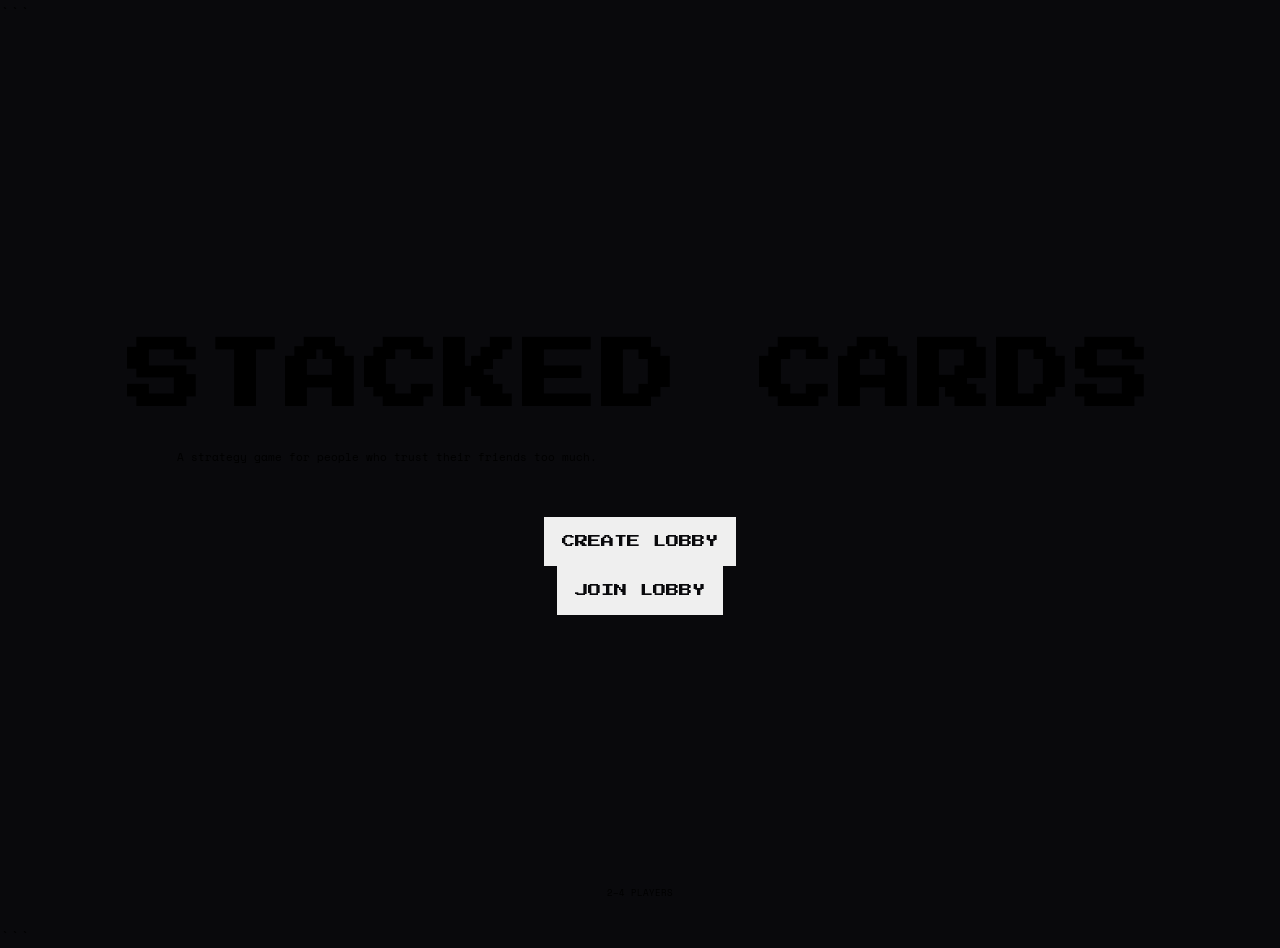
<file: index.html>
<!DOCTYPE html>

<html lang="en">
<head>
    <meta charset="UTF-8">
    <meta name="viewport" content="width=device-width, initial-scale=1.0">
    <title>Stacked Cards</title>
    <link rel="stylesheet" href="style.css">
</head>

<body>

```
<main class="main-menu">

    <div class="logo">
        <h1>STACKED CARDS</h1>
        <p>A strategy game for people who trust their friends too much.</p>
    </div>

    <div class="menu-buttons">
        <button onclick="createLobby()">CREATE LOBBY</button>
        <button onclick="joinLobby()">JOIN LOBBY</button>
    </div>

    <div class="menu-footer">
        <p>2–4 PLAYERS</p>
    </div>

</main>

<script src="script.js"></script>
```

</body>
</html>
</file>
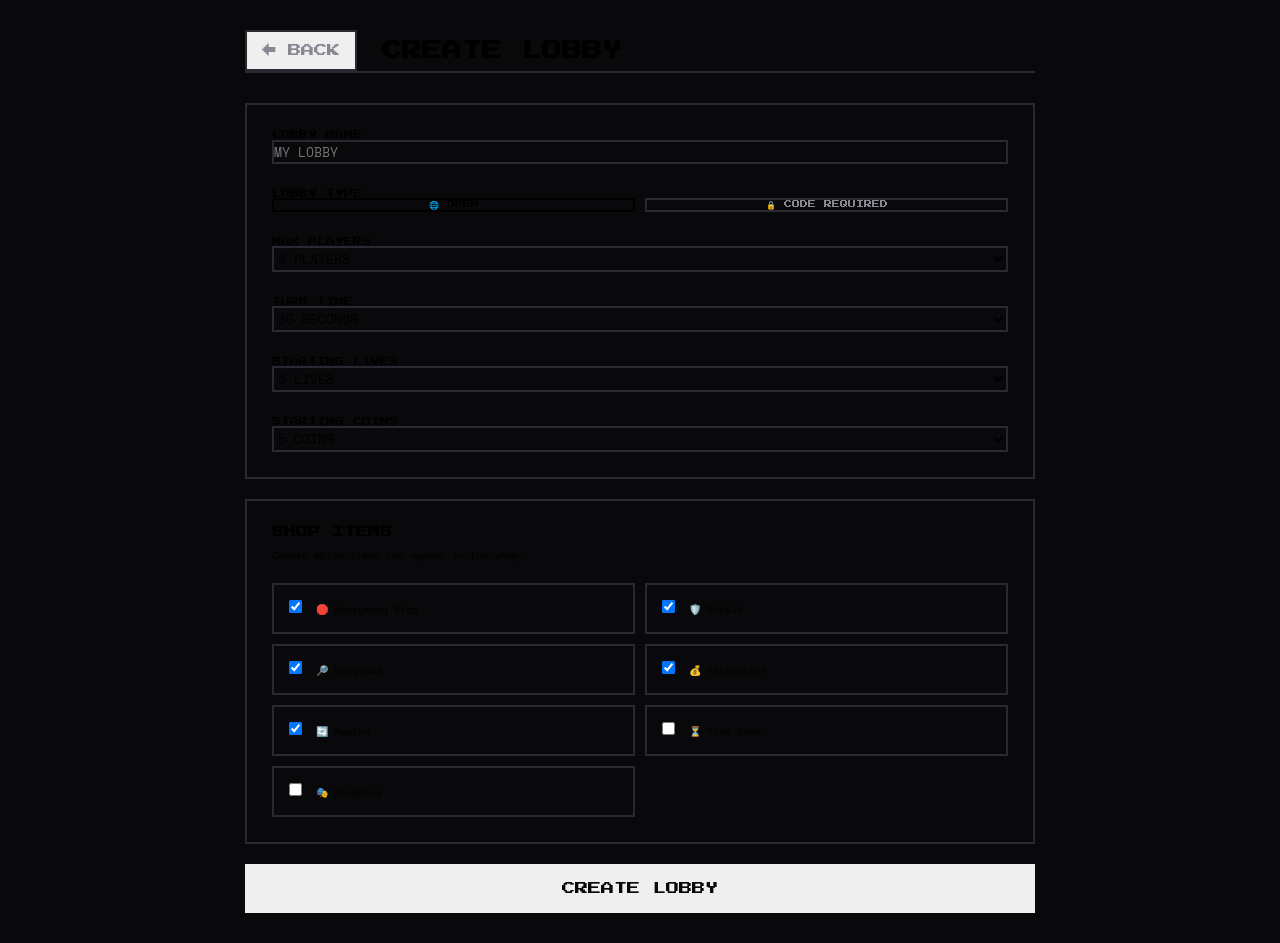
<file: create.html>
<!DOCTYPE html>
<html lang="en">
<head>
    <meta charset="UTF-8">
    <meta name="viewport" content="width=device-width, initial-scale=1.0">
    <title>Create Lobby — Dead Last</title>
    <link rel="stylesheet" href="style.css">
</head>

<body>

    <main class="create-lobby">

        <header class="page-header">
            <button class="back-button" onclick="goBack()">← BACK</button>
            <h1>CREATE LOBBY</h1>
        </header>

        <section class="lobby-settings">

            <div class="setting">
                <label for="lobbyName">LOBBY NAME</label>
                <input
                    type="text"
                    id="lobbyName"
                    placeholder="MY LOBBY"
                    maxlength="20"
                >
            </div>

            <div class="setting">
                <label>LOBBY TYPE</label>

                <div class="option-buttons">
                    <button
                        id="openLobby"
                        class="selected"
                        onclick="setLobbyType('open')"
                    >
                        🌐 OPEN
                    </button>

                    <button
                        id="privateLobby"
                        onclick="setLobbyType('private')"
                    >
                        🔒 CODE REQUIRED
                    </button>
                </div>
            </div>

            <div class="setting">
                <label for="maxPlayers">MAX PLAYERS</label>

                <select id="maxPlayers">
                    <option value="2">2 PLAYERS</option>
                    <option value="3">3 PLAYERS</option>
                    <option value="4" selected>4 PLAYERS</option>
                </select>
            </div>

            <div class="setting">
                <label for="turnTime">TURN TIME</label>

                <select id="turnTime">
                    <option value="15">15 SECONDS</option>
                    <option value="20">20 SECONDS</option>
                    <option value="30" selected>30 SECONDS</option>
                    <option value="45">45 SECONDS</option>
                    <option value="60">60 SECONDS</option>
                </select>
            </div>

            <div class="setting">
                <label for="startingLives">STARTING LIVES</label>

                <select id="startingLives">
                    <option value="1">1 LIFE</option>
                    <option value="2">2 LIVES</option>
                    <option value="3" selected>3 LIVES</option>
                    <option value="4">4 LIVES</option>
                    <option value="5">5 LIVES</option>
                </select>
            </div>

            <div class="setting">
                <label for="startingCoins">STARTING COINS</label>

                <select id="startingCoins">
                    <option value="0">0 COINS</option>
                    <option value="3">3 COINS</option>
                    <option value="5" selected>5 COINS</option>
                    <option value="10">10 COINS</option>
                </select>
            </div>

        </section>

        <section class="shop-settings">

            <h2>SHOP ITEMS</h2>
            <p>Choose which items can appear in the shop.</p>

            <div class="item-list">

                <label class="item-option">
                    <input type="checkbox" value="emergencyStop" checked>
                    <span>🛑 Emergency Stop</span>
                </label>

                <label class="item-option">
                    <input type="checkbox" value="shield" checked>
                    <span>🛡️ Shield</span>
                </label>

                <label class="item-option">
                    <input type="checkbox" value="spyglass" checked>
                    <span>🔎 Spyglass</span>
                </label>

                <label class="item-option">
                    <input type="checkbox" value="pickpocket" checked>
                    <span>💰 Pickpocket</span>
                </label>

                <label class="item-option">
                    <input type="checkbox" value="rewind" checked>
                    <span>🔄 Rewind</span>
                </label>

                <label class="item-option">
                    <input type="checkbox" value="timeBomb">
                    <span>⏳ Time Bomb</span>
                </label>

                <label class="item-option">
                    <input type="checkbox" value="disguise">
                    <span>🎭 Disguise</span>
                </label>

            </div>

        </section>

        <button class="start-button" onclick="createGameLobby()">
            CREATE LOBBY
        </button>

    </main>

    <script src="script.js"></script>

</body>
</html>
</file>
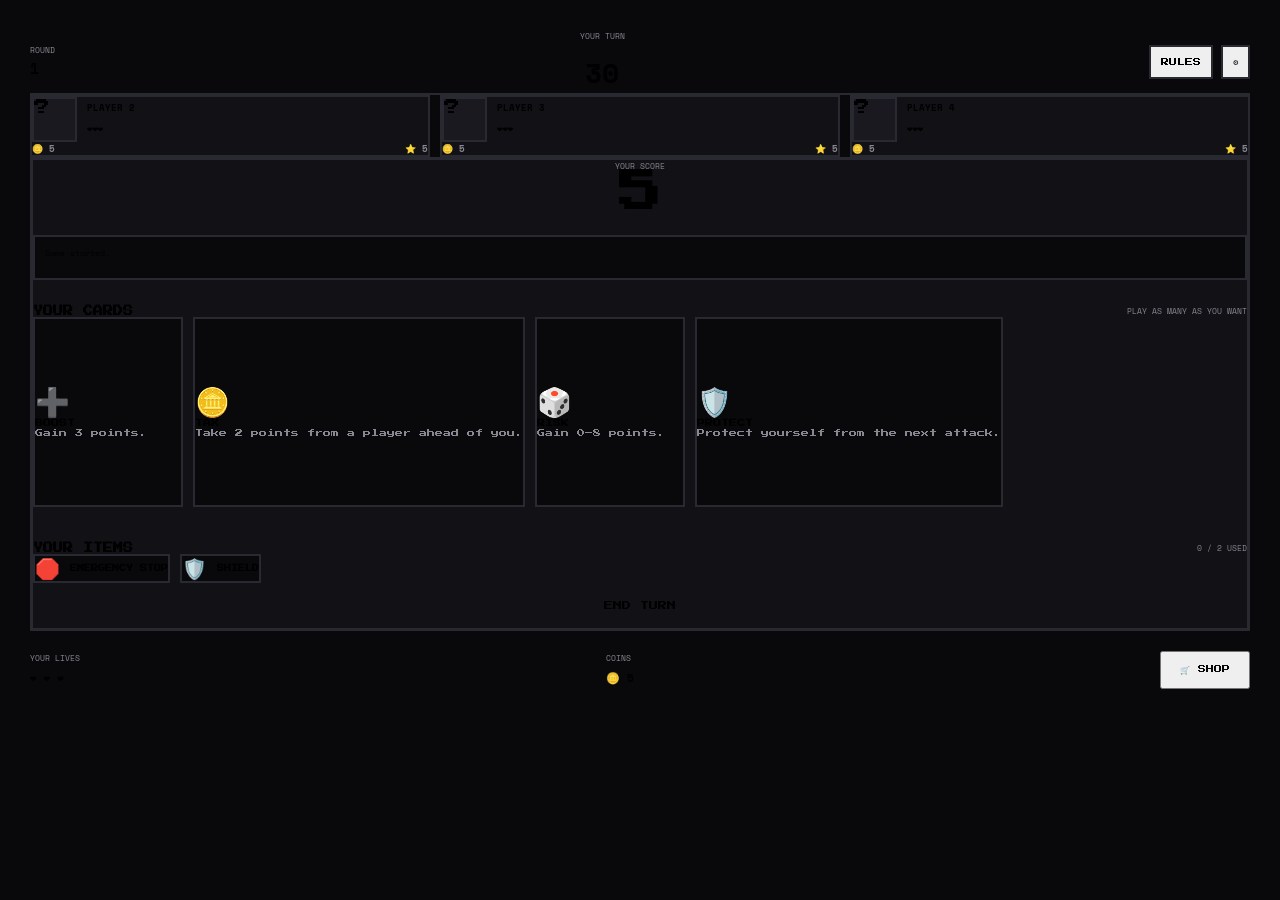
<file: game.html>
<!DOCTYPE html>
<html lang="en">
<head>
    <meta charset="UTF-8">
    <meta name="viewport" content="width=device-width, initial-scale=1.0">
    <title>Dead Last — Game</title>
    <link rel="stylesheet" href="style.css">
</head>

<body>

    <main class="game">

        <!-- TOP BAR -->
        <header class="game-header">

            <div class="round-info">
                <span>ROUND</span>
                <strong id="roundNumber">1</strong>
            </div>

            <div class="turn-info">
                <span id="turnMessage">YOUR TURN</span>
                <strong id="timer">30</strong>
            </div>

            <div class="game-actions">
                <button onclick="openRules()">RULES</button>
                <button onclick="openSettings()">⚙</button>
            </div>

        </header>


        <!-- OTHER PLAYERS -->
        <section class="opponents">

            <div class="opponent" id="player2">

                <div class="opponent-header">
                    <div class="avatar">?</div>

                    <div>
                        <strong>PLAYER 2</strong>
                        <span>❤️❤️❤️</span>
                    </div>
                </div>

                <div class="opponent-stats">
                    <span>🪙 <b>5</b></span>
                    <span>⭐ <b id="player2Score">5</b></span>
                </div>

            </div>


            <div class="opponent" id="player3">

                <div class="opponent-header">
                    <div class="avatar">?</div>

                    <div>
                        <strong>PLAYER 3</strong>
                        <span>❤️❤️❤️</span>
                    </div>
                </div>

                <div class="opponent-stats">
                    <span>🪙 <b>5</b></span>
                    <span>⭐ <b id="player3Score">5</b></span>
                </div>

            </div>


            <div class="opponent" id="player4">

                <div class="opponent-header">
                    <div class="avatar">?</div>

                    <div>
                        <strong>PLAYER 4</strong>
                        <span>❤️❤️❤️</span>
                    </div>
                </div>

                <div class="opponent-stats">
                    <span>🪙 <b>5</b></span>
                    <span>⭐ <b id="player4Score">5</b></span>
                </div>

            </div>

        </section>


        <!-- TABLE -->
        <section class="game-table">

            <div class="table-title">
                <span>YOUR SCORE</span>
                <strong id="playerScore">5</strong>
            </div>


            <!-- ACTIVITY LOG -->
            <div class="activity-log" id="activityLog">
                <p>Game started.</p>
            </div>


            <!-- CARDS -->
            <section class="hand-section">

                <div class="hand-header">
                    <h2>YOUR CARDS</h2>
                    <span>PLAY AS MANY AS YOU WANT</span>
                </div>

                <div class="card-hand" id="cardHand">

                    <button class="card" onclick="playCard('example')">
                        <span class="card-icon">➕</span>
                        <strong>BOOST</strong>
                        <p>Gain 3 points.</p>
                    </button>

                    <button class="card" onclick="playCard('example')">
                        <span class="card-icon">🪙</span>
                        <strong>TAX</strong>
                        <p>Take 2 points from a player ahead of you.</p>
                    </button>

                    <button class="card" onclick="playCard('example')">
                        <span class="card-icon">🎲</span>
                        <strong>RISK</strong>
                        <p>Gain 0–8 points.</p>
                    </button>

                    <button class="card" onclick="playCard('example')">
                        <span class="card-icon">🛡️</span>
                        <strong>PROTECT</strong>
                        <p>Protect yourself from the next attack.</p>
                    </button>

                </div>

            </section>


            <!-- ITEMS -->
            <section class="items-section">

                <div class="items-header">
                    <h2>YOUR ITEMS</h2>
                    <span>0 / 2 USED</span>
                </div>

                <div class="item-hand" id="itemHand">

                    <button
                        class="item"
                        onclick="useItem('emergencyStop')"
                    >
                        <span>🛑</span>
                        <strong>EMERGENCY STOP</strong>
                    </button>

                    <button
                        class="item"
                        onclick="useItem('shield')"
                    >
                        <span>🛡️</span>
                        <strong>SHIELD</strong>
                    </button>

                </div>

            </section>


            <!-- END TURN -->
            <button
                id="endTurnButton"
                class="end-turn"
                onclick="endTurn()"
            >
                END TURN
            </button>

        </section>


        <!-- PLAYER INFO -->
        <footer class="player-footer">

            <div>
                <span>YOUR LIVES</span>
                <strong id="playerLives">❤️ ❤️ ❤️</strong>
            </div>

            <div>
                <span>COINS</span>
                <strong id="playerCoins">🪙 5</strong>
            </div>

            <button onclick="openShop()">
                🛒 SHOP
            </button>

        </footer>

    </main>


    <!-- RULES MODAL -->
    <div class="modal hidden" id="rulesModal">

        <div class="modal-content">

            <button class="close-button" onclick="closeRules()">×</button>

            <h2>RULES</h2>

            <p>
                Start your turn with 5 points.
                Use cards and items to increase your score
                or interfere with other players.
            </p>

            <p>
                At the end of the round, the player
                with the lowest score loses a life.
            </p>

            <p>
                Lose all your lives and you're eliminated.
                Last player standing wins.
            </p>

        </div>

    </div>


    <!-- SHOP MODAL -->
    <div class="modal hidden" id="shopModal">

        <div class="modal-content shop">

            <button class="close-button" onclick="closeShop()">×</button>

            <h2>SHOP</h2>

            <p>Spend your coins on items.</p>

            <div id="shopItems">

                <div class="shop-item">

                    <div>
                        <strong>🛑 Emergency Stop</strong>
                        <p>End another player's turn.</p>
                    </div>

                    <button onclick="buyItem('emergencyStop', 5)">
                        🪙 5
                    </button>

                </div>


                <div class="shop-item">

                    <div>
                        <strong>🛡️ Shield</strong>
                        <p>Block one negative effect.</p>
                    </div>

                    <button onclick="buyItem('shield', 4)">
                        🪙 4
                    </button>

                </div>


                <div class="shop-item">

                    <div>
                        <strong>🔎 Spyglass</strong>
                        <p>Look at another player's cards.</p>
                    </div>

                    <button onclick="buyItem('spyglass', 6)">
                        🪙 6
                    </button>

                </div>

            </div>

        </div>

    </div>


    <script src="script.js"></script>

</body>
</html>
</file>
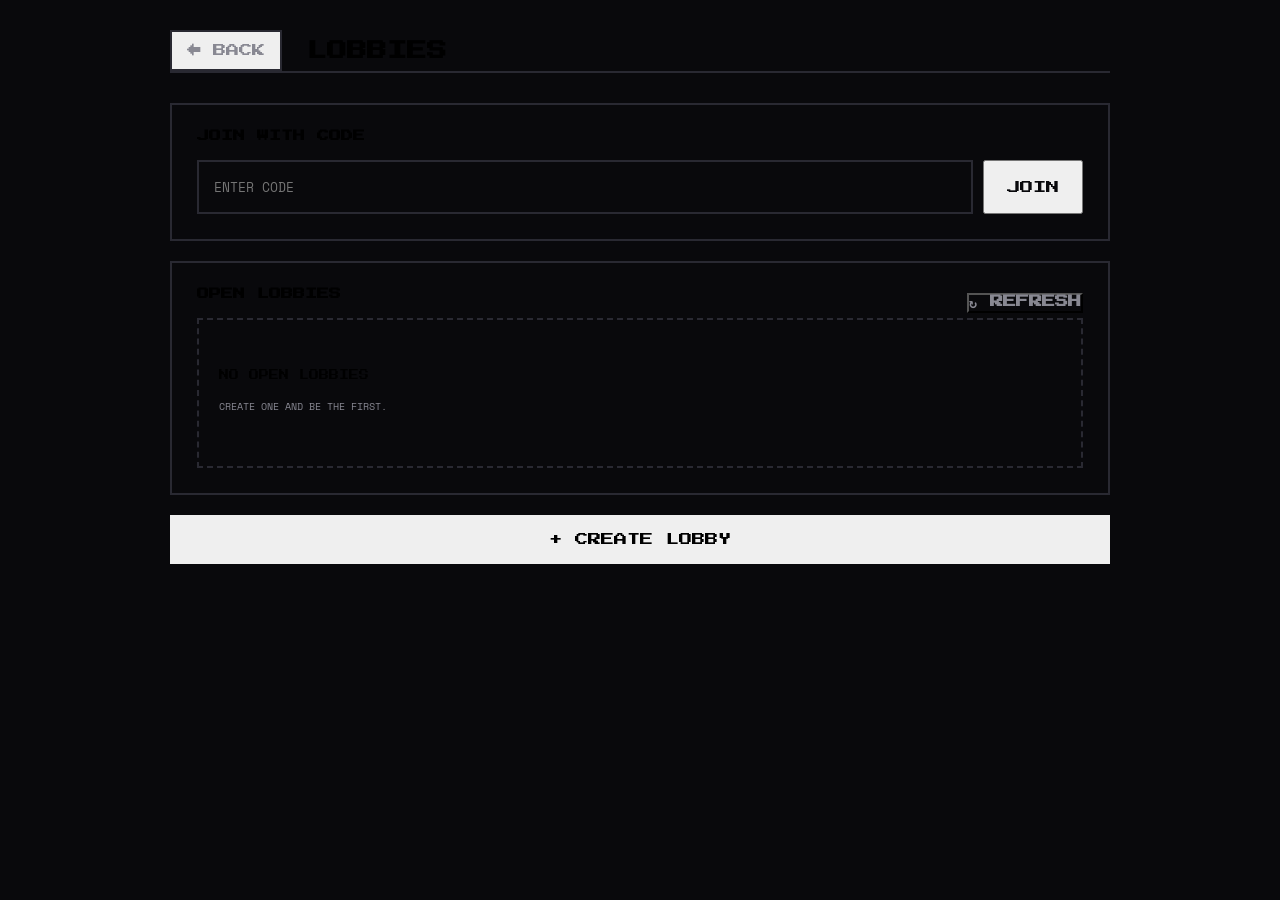
<file: lobbies.html>
<!DOCTYPE html>
<html lang="en">
<head>
    <meta charset="UTF-8">
    <meta name="viewport" content="width=device-width, initial-scale=1.0">
    <title>Lobbies — Dead Last</title>
    <link rel="stylesheet" href="style.css">
</head>

<body>

    <main class="lobby-browser">

        <header class="page-header">
            <button class="back-button" onclick="goHome()">← BACK</button>
            <h1>LOBBIES</h1>
        </header>

        <section class="join-code">
            <h2>JOIN WITH CODE</h2>

            <div class="code-input">
                <input
                    type="text"
                    id="lobbyCode"
                    placeholder="ENTER CODE"
                    maxlength="6"
                    autocomplete="off"
                >

                <button onclick="joinWithCode()">JOIN</button>
            </div>
        </section>

        <section class="open-lobbies">

            <div class="section-title">
                <h2>OPEN LOBBIES</h2>
                <button onclick="refreshLobbies()">↻ REFRESH</button>
            </div>

            <div id="lobbyList" class="lobby-list">

                <div class="empty-lobbies">
                    <p>NO OPEN LOBBIES</p>
                    <span>CREATE ONE AND BE THE FIRST.</span>
                </div>

            </div>

        </section>

        <button class="create-button" onclick="createLobby()">
            + CREATE LOBBY
        </button>

    </main>

    <script src="script.js"></script>

</body>
</html>
</file>
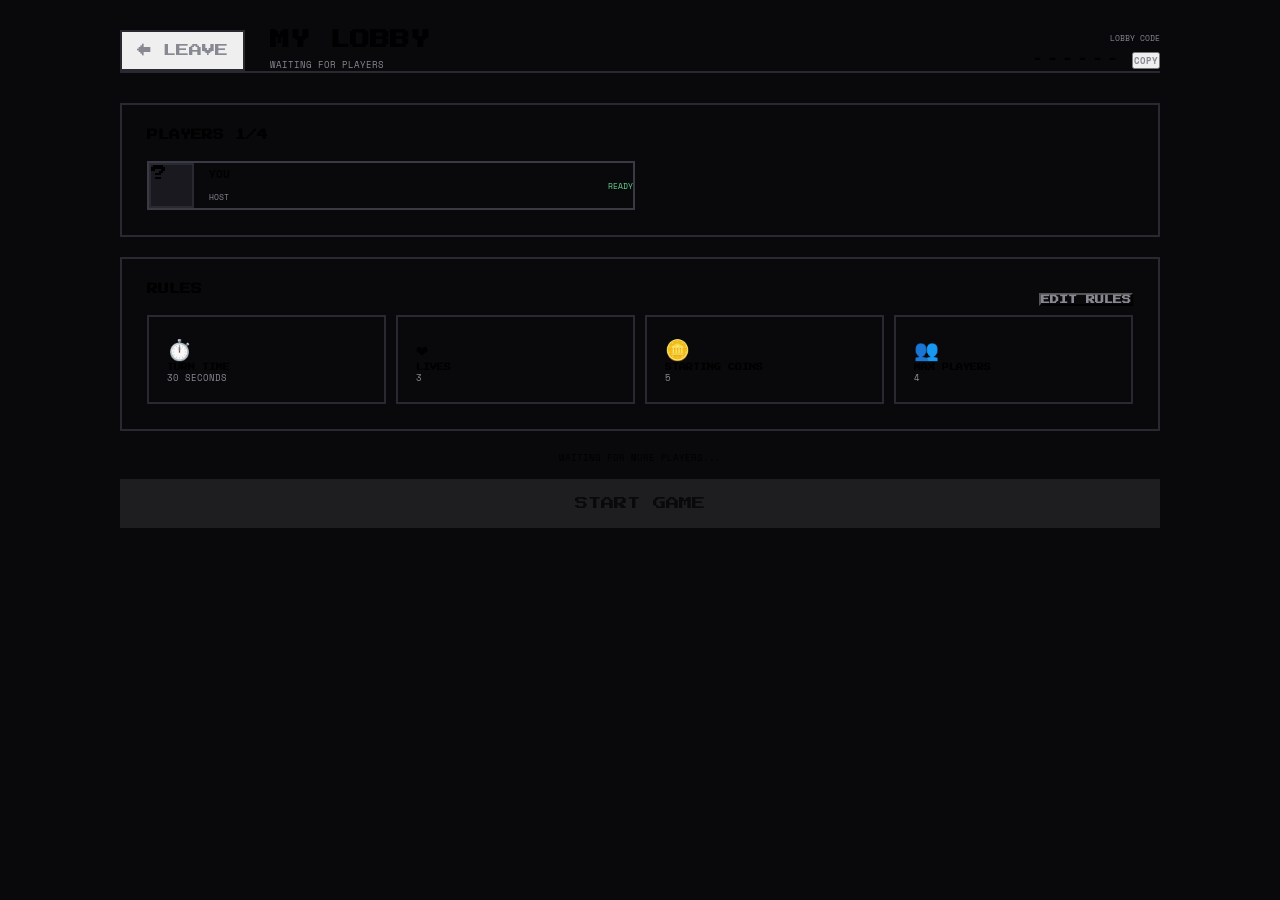
<file: lobby.html>
<!DOCTYPE html>
<html lang="en">
<head>
    <meta charset="UTF-8">
    <meta name="viewport" content="width=device-width, initial-scale=1.0">
    <title>Lobby — Dead Last</title>
    <link rel="stylesheet" href="style.css">
</head>

<body>

    <main class="waiting-lobby">

        <header class="lobby-header">

            <button class="back-button" onclick="leaveLobby()">
                ← LEAVE
            </button>

            <div>
                <h1 id="lobbyName">MY LOBBY</h1>
                <p>WAITING FOR PLAYERS</p>
            </div>

            <div class="lobby-code">
                <span>LOBBY CODE</span>
                <strong id="lobbyCode">------</strong>
                <button onclick="copyLobbyCode()">COPY</button>
            </div>

        </header>


        <section class="players-section">

            <h2>PLAYERS <span id="playerCount">1/4</span></h2>

            <div id="playerList" class="player-list">

                <div class="player-card host">

                    <div class="player-avatar">
                        ?
                    </div>

                    <div class="player-info">
                        <strong id="hostName">YOU</strong>
                        <span>HOST</span>
                    </div>

                    <div class="player-status ready">
                        READY
                    </div>

                </div>

            </div>

        </section>


        <section class="rules-section">

            <div class="rules-header">
                <h2>RULES</h2>

                <button id="editRulesButton" onclick="editRules()">
                    EDIT RULES
                </button>
            </div>

            <div class="rules-grid">

                <div class="rule">
                    <span>⏱️</span>
                    <strong>TURN TIME</strong>
                    <p id="turnTime">30 SECONDS</p>
                </div>

                <div class="rule">
                    <span>❤️</span>
                    <strong>LIVES</strong>
                    <p id="startingLives">3</p>
                </div>

                <div class="rule">
                    <span>🪙</span>
                    <strong>STARTING COINS</strong>
                    <p id="startingCoins">5</p>
                </div>

                <div class="rule">
                    <span>👥</span>
                    <strong>MAX PLAYERS</strong>
                    <p id="maxPlayers">4</p>
                </div>

            </div>

        </section>


        <section class="lobby-actions">

            <p id="waitingMessage">
                WAITING FOR MORE PLAYERS...
            </p>

            <button
                id="startGameButton"
                class="start-button"
                onclick="startGame()"
                disabled
            >
                START GAME
            </button>

        </section>

    </main>

    <script src="script.js"></script>

</body>
</html>
</file>
<file: style.css>
@import url('https://fonts.googleapis.com/css2?family=Press+Start+2P&family=Space+Mono:wght@400;700&display=swap');

* {
  box-sizing: border-box;
  margin: 0;
  padding: 0;
  }

:root {
--bg: #09090c;
--panel: #111116;
--panel-light: #19191f;
--border: #292932;
--border-light: #3a3a45;

```
--text: #eeeeee;
--muted: #888892;

--danger: #ff4d4d;
--gold: #f2c94c;
--success: #68d391;
```

}

html,
body {
min-height: 100%;
}

body {
min-height: 100vh;
background: var(--bg);
color: var(--text);
font-family: "Space Mono", monospace;
}

button,
input,
select {
font-family: inherit;
}

button {
cursor: pointer;
}

h1,
h2,
button {
font-family: "Press Start 2P", monospace;
}

button:focus-visible,
input:focus-visible,
select:focus-visible {
outline: 2px solid var(--text);
outline-offset: 3px;
}

/* =========================================
GENERAL
========================================= */

.main-menu,
.lobby-browser,
.create-lobby,
.waiting-lobby,
.game {
min-height: 100vh;
padding: 30px;
}

/* =========================================
MAIN MENU
========================================= */

.main-menu {
display: flex;
flex-direction: column;
align-items: center;
justify-content: center;
text-align: center;
position: relative;
overflow: hidden;
}

/* Subtle pixel-grid background */

.main-menu::before {
content: "";
position: absolute;
inset: 0;
opacity: 0.08;
pointer-events: none;

```
background-image:
    linear-gradient(
        var(--border) 1px,
        transparent 1px
    ),
    linear-gradient(
        90deg,
        var(--border) 1px,
        transparent 1px
    );

background-size: 32px 32px;
```

}

.logo {
position: relative;
z-index: 1;
}

.logo h1 {
font-size: clamp(35px, 7vw, 75px);
line-height: 1.2;
letter-spacing: 4px;

```
text-shadow:
    4px 4px 0 #27272f,
    8px 8px 0 #15151a;
```

}

.logo p {
max-width: 520px;
margin-top: 25px;

```
color: var(--muted);
font-size: 11px;
line-height: 1.8;
```

}

.menu-buttons {
position: relative;
z-index: 1;

```
display: flex;
flex-direction: column;
gap: 12px;

width: min(360px, 90%);
margin-top: 50px;
```

}

.menu-buttons button {
padding: 18px;

```
background: var(--text);
color: var(--bg);

border: 3px solid var(--text);

transition:
    transform 0.1s,
    box-shadow 0.1s,
    background 0.1s,
    color 0.1s;
```

}

.menu-buttons button:hover {
background: transparent;
color: var(--text);

```
transform: translate(-3px, -3px);

box-shadow:
    3px 3px 0 var(--text),
    6px 6px 0 var(--border-light);
```

}

.menu-buttons button:active {
transform: translate(0, 0);
box-shadow: none;
}

.menu-footer {
position: absolute;
bottom: 25px;

```
color: var(--muted);
font-size: 9px;
```

}

/* =========================================
PAGE HEADER
========================================= */

.page-header,
.lobby-header {
display: flex;
align-items: center;
gap: 25px;

```
padding-bottom: 25px;
margin-bottom: 30px;

border-bottom: 2px solid var(--border);
```

}

.page-header h1,
.lobby-header h1 {
font-size: 20px;
}

.back-button {
padding: 12px 15px;

```
background: transparent;
color: var(--muted);

border: 2px solid var(--border);
```

}

.back-button:hover {
color: var(--text);
border-color: var(--text);
}

/* =========================================
LOBBY BROWSER
========================================= */

.lobby-browser {
width: min(1000px, 100%);
margin: auto;
}

.join-code,
.open-lobbies {
padding: 25px;
margin-bottom: 20px;

```
background: var(--panel);
border: 2px solid var(--border);
```

}

.join-code h2,
.section-title h2 {
font-size: 12px;
margin-bottom: 18px;
}

.code-input {
display: flex;
gap: 10px;
}

.code-input input {
flex: 1;

```
min-width: 0;

padding: 15px;

background: var(--bg);
color: var(--text);

border: 2px solid var(--border);

outline: none;

text-transform: uppercase;
```

}

.code-input input:focus {
border-color: var(--text);
}

.code-input button {
padding: 15px 22px;

```
background: var(--text);
color: var(--bg);
```

}

.section-title {
display: flex;
justify-content: space-between;
align-items: center;
}

.section-title button {
background: transparent;
color: var(--muted);

```
font-family: "Space Mono", monospace;
font-weight: bold;
```

}

.section-title button:hover {
color: var(--text);
}

.lobby-list {
display: flex;
flex-direction: column;
gap: 10px;
}

.empty-lobbies {
padding: 50px 20px;

```
text-align: center;

border: 2px dashed var(--border);
```

}

.empty-lobbies p {
font-family: "Press Start 2P", monospace;
font-size: 10px;
margin-bottom: 12px;
}

.empty-lobbies span {
color: var(--muted);
font-size: 10px;
}

.create-button {
width: 100%;
padding: 18px;

```
background: transparent;
color: var(--text);

border: 2px solid var(--text);

transition: 0.1s;
```

}

.create-button:hover {
background: var(--text);
color: var(--bg);
}

/* =========================================
CREATE LOBBY
========================================= */

.create-lobby {
width: min(850px, 100%);
margin: auto;
}

.lobby-settings,
.shop-settings {
padding: 25px;
margin-bottom: 20px;

```
background: var(--panel);
border: 2px solid var(--border);
```

}

.setting {
margin-bottom: 25px;
}

.setting:last-child {
margin-bottom: 0;
}

.setting label {
display: block;

```
margin-bottom: 10px;

font-family: "Press Start 2P", monospace;
font-size: 9px;
```

}

.setting input,
.setting select {
width: 100%;

```
padding: 14px;

background: var(--bg);
color: var(--text);

border: 2px solid var(--border);

outline: none;
```

}

.setting select {
cursor: pointer;
}

.setting input:focus,
.setting select:focus {
border-color: var(--text);
}

.option-buttons {
display: flex;
gap: 10px;
}

.option-buttons button {
flex: 1;

```
padding: 15px;

background: var(--bg);
color: var(--muted);

border: 2px solid var(--border);

font-size: 8px;
```

}

.option-buttons button:hover {
color: var(--text);
border-color: var(--border-light);
}

.option-buttons button.selected {
color: var(--text);
border-color: var(--text);
}

.shop-settings h2 {
font-size: 12px;
margin-bottom: 10px;
}

.shop-settings > p {
margin-bottom: 20px;

```
color: var(--muted);
font-size: 10px;
```

}

.item-list {
display: grid;
grid-template-columns: repeat(2, 1fr);
gap: 10px;
}

.item-option {
padding: 15px;

```
background: var(--bg);
border: 2px solid var(--border);

cursor: pointer;

font-size: 10px;
```

}

.item-option:hover {
border-color: var(--text);
}

.item-option input {
margin-right: 8px;
}

.start-button {
width: 100%;
padding: 18px;

```
background: var(--text);
color: var(--bg);

border: 3px solid var(--text);

transition: 0.1s;
```

}

.start-button:hover:not(:disabled) {
background: transparent;
color: var(--text);

```
transform: translate(-3px, -3px);

box-shadow: 5px 5px 0 var(--text);
```

}

.start-button:disabled {
opacity: 0.3;
cursor: not-allowed;
}

/* =========================================
WAITING LOBBY
========================================= */

.waiting-lobby {
width: min(1100px, 100%);
margin: auto;
}

.lobby-header {
justify-content: space-between;
}

.lobby-header > div:nth-child(2) {
flex: 1;
}

.lobby-header h1 {
margin-bottom: 8px;
}

.lobby-header p {
color: var(--muted);
font-size: 9px;
}

.lobby-code {
text-align: right;
}

.lobby-code span {
display: block;

```
margin-bottom: 7px;

color: var(--muted);
font-size: 8px;
```

}

.lobby-code strong {
font-size: 18px;
letter-spacing: 4px;
}

.lobby-code button {
margin-top: 8px;

```
background: transparent;
color: var(--muted);

font-family: "Space Mono", monospace;
font-size: 9px;
font-weight: bold;
```

}

.lobby-code button:hover {
color: var(--text);
}

.players-section,
.rules-section {
padding: 25px;
margin-bottom: 20px;

```
background: var(--panel);
border: 2px solid var(--border);
```

}

.players-section h2,
.rules-header h2 {
font-size: 11px;
margin-bottom: 20px;
}

.player-list {
display: grid;
grid-template-columns: repeat(2, 1fr);
gap: 10px;
}

.player-card {
display: flex;
align-items: center;
gap: 15px;

```
padding: 15px;

background: var(--bg);
border: 2px solid var(--border);
```

}

.player-card.host {
border-color: var(--border-light);
}

.player-avatar,
.avatar {
width: 45px;
height: 45px;

```
display: grid;
place-items: center;

flex-shrink: 0;

background: var(--panel-light);
border: 2px solid var(--border);

font-family: "Press Start 2P", monospace;
```

}

.player-info {
flex: 1;
}

.player-info strong {
display: block;
font-size: 11px;
}

.player-info span {
color: var(--muted);
font-size: 8px;
}

.player-status {
font-size: 8px;
}

.player-status.ready {
color: var(--success);
}

.rules-header {
display: flex;
justify-content: space-between;
align-items: center;
}

.rules-header button {
background: transparent;
color: var(--muted);

```
font-family: "Space Mono", monospace;
font-size: 9px;
font-weight: bold;
```

}

.rules-header button:hover {
color: var(--text);
}

.rules-grid {
display: grid;
grid-template-columns: repeat(4, 1fr);
gap: 10px;
}

.rule {
padding: 18px;

```
background: var(--bg);
border: 2px solid var(--border);
```

}

.rule > span {
display: block;

```
margin-bottom: 15px;

font-size: 20px;
```

}

.rule strong {
display: block;

```
margin-bottom: 8px;

font-family: "Press Start 2P", monospace;
font-size: 7px;
```

}

.rule p {
color: var(--muted);
font-size: 9px;
}

.lobby-actions {
text-align: center;
}

.lobby-actions p {
margin-bottom: 15px;

```
color: var(--muted);
font-size: 9px;
```

}

/* =========================================
GAME
========================================= */

.game {
width: min(1400px, 100%);
margin: auto;

```
display: flex;
flex-direction: column;
```

}

.game-header {
display: flex;
justify-content: space-between;
align-items: center;

```
padding-bottom: 20px;

border-bottom: 2px solid var(--border);
```

}

.round-info span,
.turn-info span,
.player-footer span {
display: block;

```
margin-bottom: 7px;

color: var(--muted);
font-size: 8px;
```

}

.round-info strong {
font-size: 15px;
}

.turn-info {
text-align: center;
}

.turn-info span {
margin-bottom: 10px;
}

.turn-info strong {
font-size: 28px;
}

.game-actions {
display: flex;
gap: 8px;
}

.game-actions button {
padding: 10px;

```
background: var(--panel);
color: var(--text);

border: 2px solid var(--border);

font-size: 8px;
```

}

.game-actions button:hover {
border-color: var(--text);
}

/* =========================================
OPPONENTS
========================================= */

.opponents {
display: flex;
gap: 10px;

```
padding: 20px 0;
```

}

.opponent {
flex: 1;

```
padding: 15px;

background: var(--panel);
border: 2px solid var(--border);
```

}

.opponent-header {
display: flex;
gap: 10px;
align-items: center;
}

.opponent-header strong {
display: block;

```
margin-bottom: 6px;

font-size: 9px;
```

}

.opponent-header span {
font-size: 9px;
}

.opponent-stats {
display: flex;
justify-content: space-between;

```
margin-top: 15px;

color: var(--muted);
font-size: 9px;
```

}

/* =========================================
GAME TABLE
========================================= */

.game-table {
flex: 1;

```
padding: 25px;

background: var(--panel);
border: 3px solid var(--border);
```

}

.table-title {
text-align: center;
margin-bottom: 15px;
}

.table-title span {
display: block;

```
margin-bottom: 8px;

color: var(--muted);
font-size: 8px;
```

}

.table-title strong {
font-family: "Press Start 2P", monospace;
font-size: 42px;
}

.activity-log {
min-height: 45px;
max-height: 80px;

```
overflow-y: auto;

padding: 10px;
margin-bottom: 25px;

background: var(--bg);
border: 2px solid var(--border);
```

}

.activity-log p {
margin-bottom: 4px;

```
color: var(--muted);
font-size: 8px;
```

}

.hand-header,
.items-header {
display: flex;
justify-content: space-between;
align-items: center;

```
margin-bottom: 12px;
```

}

.hand-header h2,
.items-header h2 {
font-size: 10px;
}

.hand-header span,
.items-header span {
color: var(--muted);
font-size: 8px;
}

/* =========================================
CARDS
========================================= */

.card-hand {
display: flex;
gap: 10px;

```
overflow-x: auto;

padding-bottom: 15px;
```

}

.card {
min-width: 150px;
min-height: 190px;

```
padding: 18px;

background: var(--bg);
color: var(--text);

border: 2px solid var(--border);

text-align: left;

transition:
    transform 0.12s,
    border-color 0.12s;
```

}

.card:hover {
border-color: var(--text);
transform: translateY(-7px);
}

.card:active {
transform: translateY(-2px);
}

.card-icon {
display: block;

```
margin-bottom: 25px;

font-size: 28px;
```

}

.card strong {
display: block;

```
margin-bottom: 12px;

font-size: 8px;
```

}

.card p {
color: var(--muted);

```
font-family: "Space Mono", monospace;
font-size: 8px;
line-height: 1.6;
```

}

/* =========================================
ITEMS
========================================= */

.items-section {
margin-top: 20px;
}

.item-hand {
display: flex;
gap: 10px;
flex-wrap: wrap;
}

.item {
display: flex;
align-items: center;
gap: 10px;

```
padding: 12px 15px;

background: var(--bg);
color: var(--text);

border: 2px solid var(--border);
```

}

.item:hover {
border-color: var(--text);
}

.item span {
font-size: 20px;
}

.item strong {
font-size: 7px;
}

/* =========================================
END TURN
========================================= */

.end-turn {
width: 100%;

```
margin-top: 25px;
padding: 18px;

background: transparent;
color: var(--text);

border: 2px solid var(--text);

font-size: 9px;

transition: 0.1s;
```

}

.end-turn:hover {
background: var(--text);
color: var(--bg);
}

/* =========================================
PLAYER FOOTER
========================================= */

.player-footer {
display: flex;
justify-content: space-between;
align-items: center;

```
gap: 20px;

padding-top: 20px;
```

}

.player-footer strong {
font-size: 11px;
}

.player-footer button {
padding: 12px 18px;

```
background: var(--text);
color: var(--bg);

font-size: 8px;
```

}

.player-footer button:hover {
background: transparent;
color: var(--text);
border: 2px solid var(--text);
}

/* =========================================
MODALS
========================================= */

.modal {
position: fixed;
inset: 0;

```
display: grid;
place-items: center;

padding: 20px;

background: rgba(0, 0, 0, 0.82);

z-index: 100;
```

}

.modal.hidden {
display: none;
}

.modal-content {
position: relative;

```
width: min(600px, 100%);
max-height: 90vh;

overflow-y: auto;

padding: 30px;

background: var(--panel);

border: 3px solid var(--border);
```

}

.modal-content h2 {
margin-bottom: 20px;

```
font-size: 14px;
```

}

.modal-content p {
margin-bottom: 15px;

```
color: var(--muted);

font-size: 10px;
line-height: 1.8;
```

}

.close-button {
position: absolute;
top: 10px;
right: 12px;

```
background: transparent;
color: var(--muted);

font-family: "Space Mono", monospace;
font-size: 25px;
```

}

.close-button:hover {
color: var(--text);
}

/* =========================================
SHOP
========================================= */

.shop-item {
display: flex;
justify-content: space-between;
align-items: center;

```
gap: 15px;

padding: 15px;
margin-bottom: 10px;

background: var(--bg);
border: 2px solid var(--border);
```

}

.shop-item strong {
display: block;

```
margin-bottom: 8px;

font-family: "Press Start 2P", monospace;
font-size: 8px;
```

}

.shop-item p {
margin: 0;
font-size: 8px;
}

.shop-item button {
flex-shrink: 0;

```
padding: 10px;

background: var(--text);
color: var(--bg);

font-size: 8px;
```

}

.shop-item button:hover {
background: transparent;
color: var(--text);
border: 2px solid var(--text);
}

/* =========================================
SCROLLBARS
========================================= */

::-webkit-scrollbar {
width: 8px;
height: 8px;
}

::-webkit-scrollbar-track {
background: var(--bg);
}

::-webkit-scrollbar-thumb {
background: var(--border-light);
}

::-webkit-scrollbar-thumb:hover {
background: var(--muted);
}

/* =========================================
RESPONSIVE
========================================= */

@media (max-width: 700px) {

```
.main-menu,
.lobby-browser,
.create-lobby,
.waiting-lobby,
.game {
    padding: 15px;
}

.page-header,
.lobby-header {
    flex-wrap: wrap;
}

.lobby-code {
    width: 100%;
    text-align: left;
}

.lobby-code button {
    margin-left: 0;
}

.option-buttons {
    flex-direction: column;
}

.item-list,
.player-list,
.rules-grid {
    grid-template-columns: 1fr;
}

.opponents {
    overflow-x: auto;
}

.opponent {
    min-width: 180px;
}

.player-footer {
    flex-wrap: wrap;
}

.table-title strong {
    font-size: 32px;
}

.game-header {
    gap: 15px;
}

.turn-info strong {
    font-size: 22px;
}
```

}
</file>
